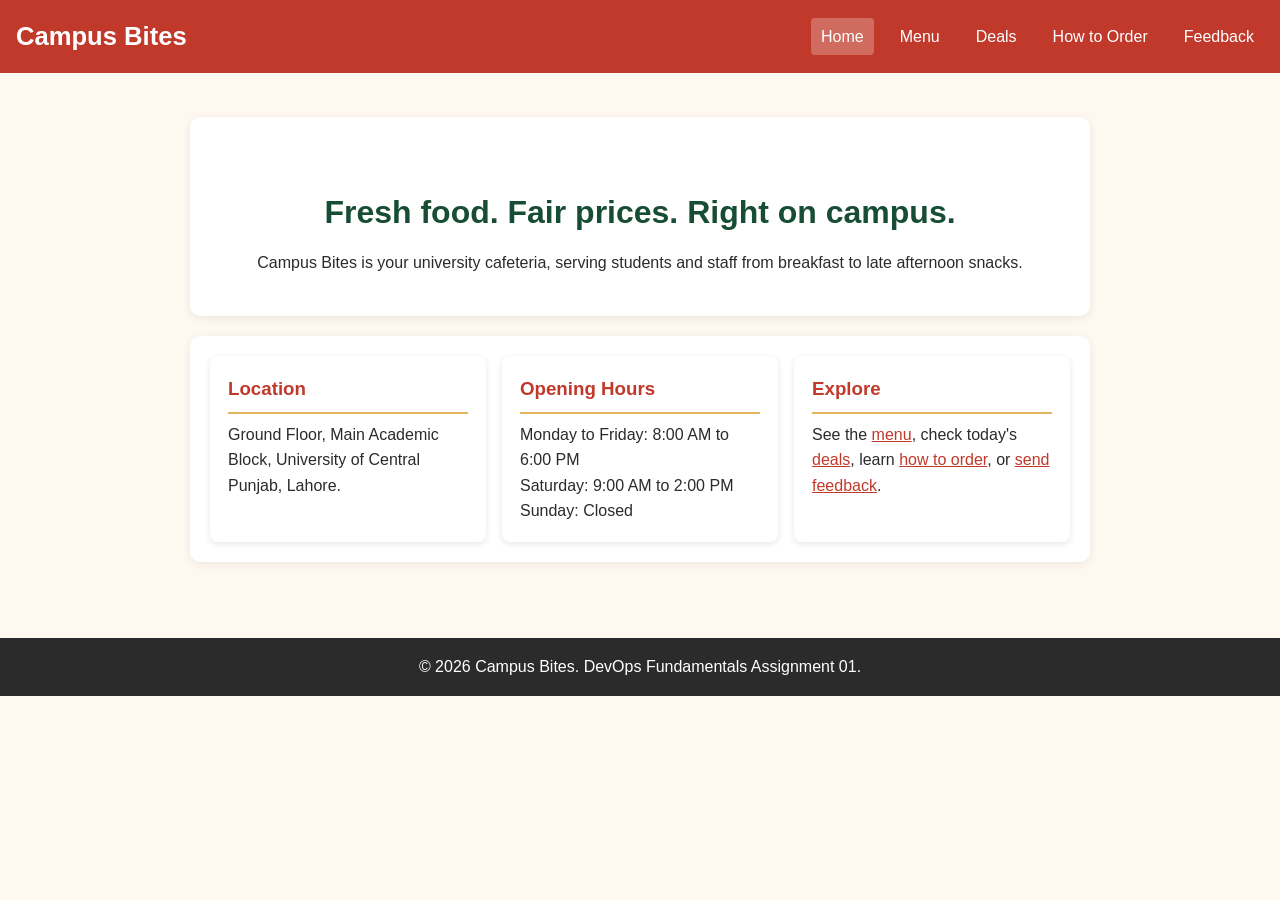
<file: src/index.html>
<!DOCTYPE html>
<html lang="en">
<head>
  <meta charset="UTF-8">
  <meta name="viewport" content="width=device-width, initial-scale=1.0">
  <title>Campus Bites | Home</title>
  <link rel="stylesheet" href="../styles/style.css">
</head>
<body>
  <header class="site-header">
    <h1 class="logo">Campus Bites</h1>
    <nav class="nav">
      <a href="index.html" class="active">Home</a>
      <a href="menu.html">Menu</a>
      <a href="deals.html">Deals</a>
      <a href="order.html">How to Order</a>
      <a href="feedback.html">Feedback</a>
    </nav>
  </header>

  <main class="container">
    <section class="hero">
      <h2>Fresh food. Fair prices. Right on campus.</h2>
      <p>Campus Bites is your university cafeteria, serving students and staff from breakfast to late afternoon snacks.</p>
    </section>

    <section class="cards home-cards">
      <article class="card">
        <h3>Location</h3>
        <p>Ground Floor, Main Academic Block, University of Central Punjab, Lahore.</p>
      </article>
      <article class="card">
        <h3>Opening Hours</h3>
        <p>Monday to Friday: 8:00 AM to 6:00 PM<br>Saturday: 9:00 AM to 2:00 PM<br>Sunday: Closed</p>
      </article>
      <article class="card">
        <h3>Explore</h3>
        <p>See the <a href="menu.html">menu</a>, check today's <a href="deals.html">deals</a>, learn <a href="order.html">how to order</a>, or <a href="feedback.html">send feedback</a>.</p>
      </article>
    </section>
  </main>

  <footer class="site-footer">
    <p>&copy; 2026 Campus Bites. DevOps Fundamentals Assignment 01.</p>
  </footer>
</body>
</html>
</file>
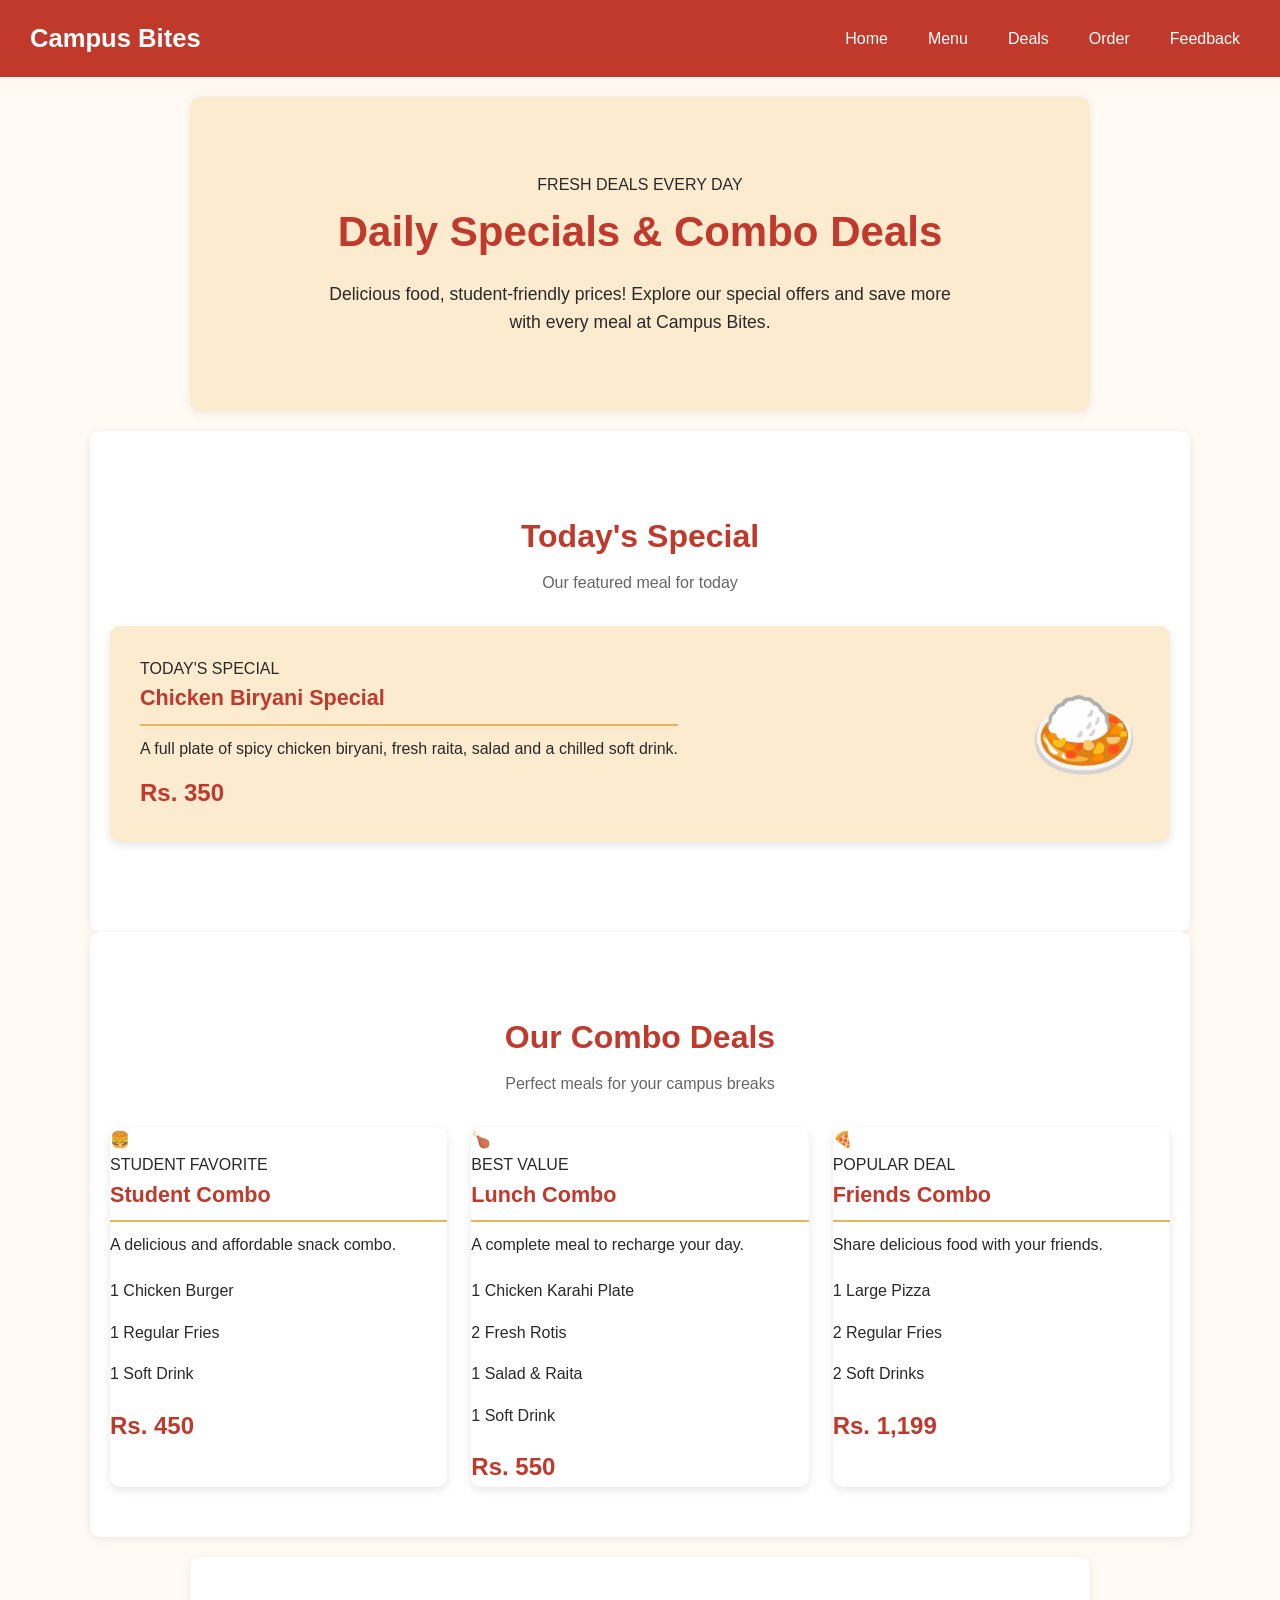
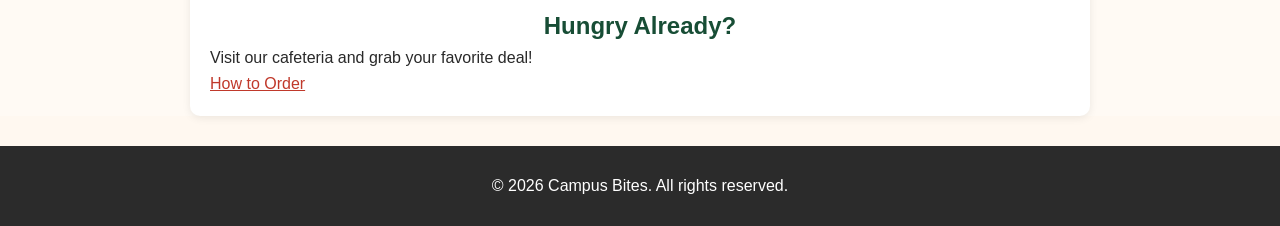
<file: src/deals.html>
<!DOCTYPE html>
<html lang="en">
<head>
    <meta charset="UTF-8">
    <meta name="viewport" content="width=device-width, initial-scale=1.0">
    <title>Daily Specials & Deals | Campus Bites</title>
    <link rel="stylesheet" href="../styles/style.css">
</head>
<body>

    <header class="deals-header">
        <nav class="deals-nav">
            <h2>Campus Bites</h2>
            <div class="deals-links">
                <a href="index.html">Home</a>
                <a href="menu.html">Menu</a>
                <a href="deals.html">Deals</a>
                <a href="order.html">Order</a>
                <a href="feedback.html">Feedback</a>
            </div>
        </nav>
    </header>

    <main class="deals-page">
        <section class="deals-hero">
            <span class="deals-label">FRESH DEALS EVERY DAY</span>
            <h1>Daily Specials & Combo Deals</h1>
            <p>
                Delicious food, student-friendly prices!
                Explore our special offers and save more
                with every meal at Campus Bites.
            </p>
        </section>

        <section class="deals-container">
            <div class="deals-section-title">
                <h2>Today's Special</h2>
                <p>Our featured meal for today</p>
            </div>

            <article class="deal-card deals-featured">
                <div class="deal-info">
                    <span class="deal-tag">TODAY'S SPECIAL</span>
                    <h3>Chicken Biryani Special</h3>
                    <p>
                        A full plate of spicy chicken biryani,
                        fresh raita, salad and a chilled soft drink.
                    </p>
                    <div class="deal-price">Rs. 350</div>
                </div>
                <div class="deal-emoji" aria-hidden="true">🍛</div>
            </article>
        </section>

        <section class="deals-container">
            <div class="deals-section-title">
                <h2>Our Combo Deals</h2>
                <p>Perfect meals for your campus breaks</p>
            </div>

            <div class="deals-grid">

                <article class="deal-card">
                    <div class="deal-icon" aria-hidden="true">🍔</div>
                    <span class="deal-tag">STUDENT FAVORITE</span>
                    <h3>Student Combo</h3>
                    <p>A delicious and affordable snack combo.</p>
                    <ul>
                        <li>1 Chicken Burger</li>
                        <li>1 Regular Fries</li>
                        <li>1 Soft Drink</li>
                    </ul>
                    <div class="deal-price">Rs. 450</div>
                </article>

                <article class="deal-card">
                    <div class="deal-icon" aria-hidden="true">🍗</div>
                    <span class="deal-tag">BEST VALUE</span>
                    <h3>Lunch Combo</h3>
                    <p>A complete meal to recharge your day.</p>
                    <ul>
                        <li>1 Chicken Karahi Plate</li>
                        <li>2 Fresh Rotis</li>
                        <li>1 Salad & Raita</li>
                        <li>1 Soft Drink</li>
                    </ul>
                    <div class="deal-price">Rs. 550</div>
                </article>

                <article class="deal-card">
                    <div class="deal-icon" aria-hidden="true">🍕</div>
                    <span class="deal-tag">POPULAR DEAL</span>
                    <h3>Friends Combo</h3>
                    <p>Share delicious food with your friends.</p>
                    <ul>
                        <li>1 Large Pizza</li>
                        <li>2 Regular Fries</li>
                        <li>2 Soft Drinks</li>
                    </ul>
                    <div class="deal-price">Rs. 1,199</div>
                </article>

            </div>
        </section>

        <section class="deals-cta">
            <h2>Hungry Already?</h2>
            <p>Visit our cafeteria and grab your favorite deal!</p>
            <a href="order.html" class="deals-button">
                How to Order
            </a>
        </section>
    </main>

    <footer class="deals-footer">
        <p>&copy; 2026 Campus Bites. All rights reserved.</p>
    </footer>

</body>
</html>
</file>
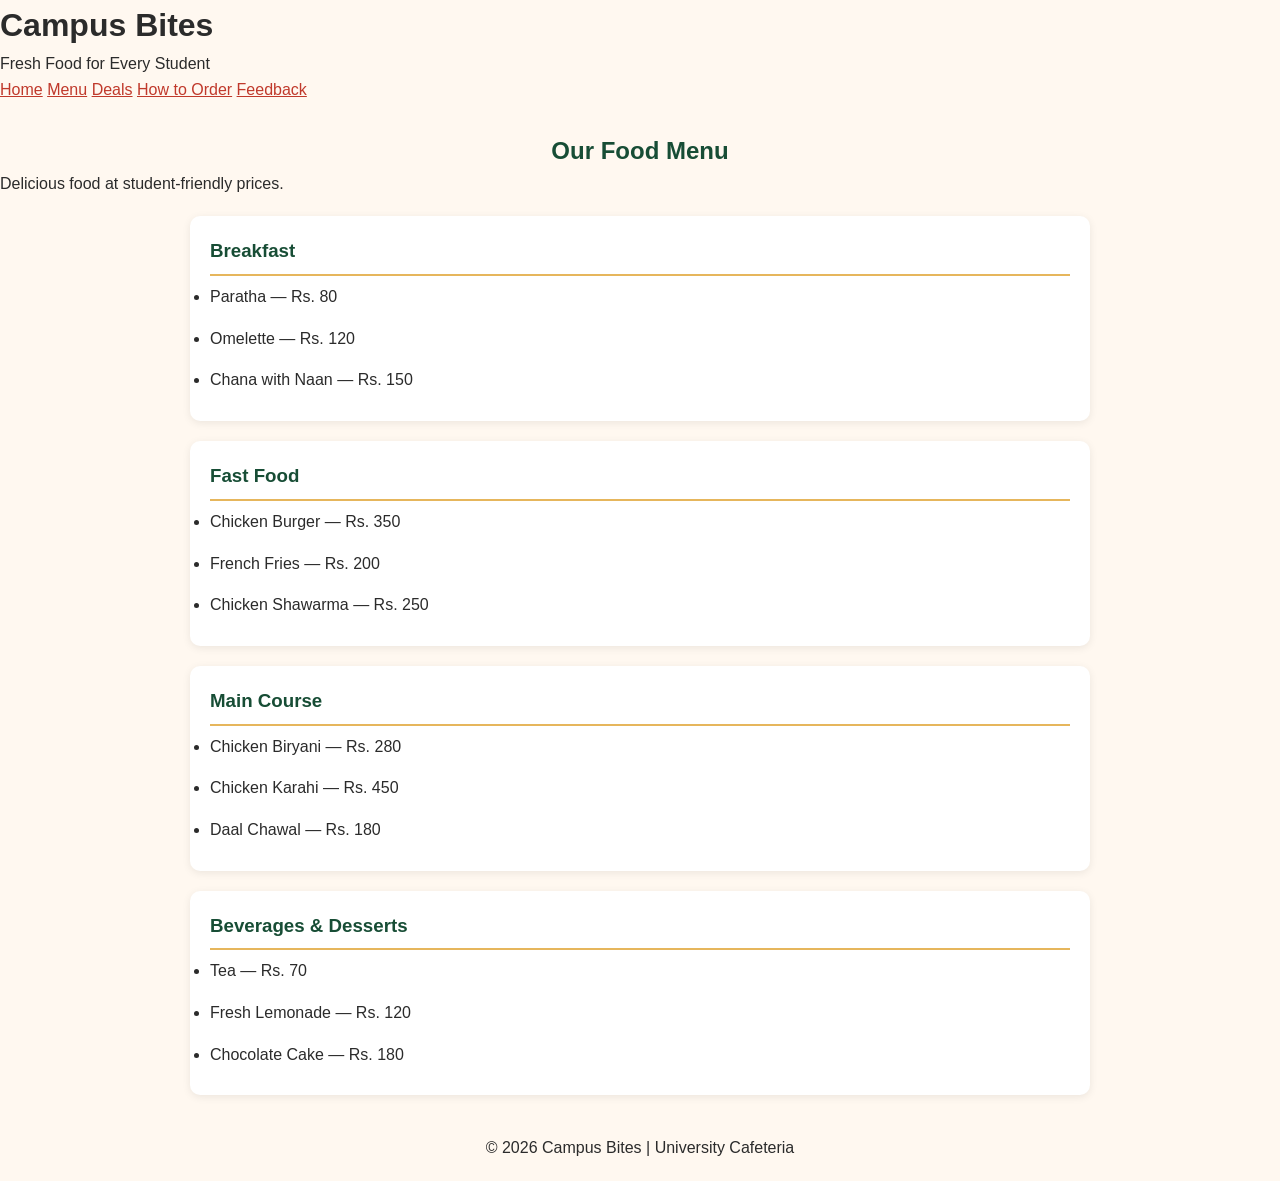
<file: src/menu.html>
﻿
<!DOCTYPE html>
<html lang="en">
<head>
    <meta charset="UTF-8">
    <meta name="viewport" content="width=device-width, initial-scale=1.0">
    <title>Campus Bites | Menu</title>
    <link rel="stylesheet" href="../styles/style.css">
</head>
<body>

    <header>
        <h1>Campus Bites</h1>
        <p>Fresh Food for Every Student</p>

        <nav>
            <a href="index.html">Home</a>
            <a href="menu.html">Menu</a>
            <a href="deals.html">Deals</a>
            <a href="order.html">How to Order</a>
            <a href="feedback.html">Feedback</a>
        </nav>
    </header>

    <main>
        <h2>Our Food Menu</h2>
        <p>Delicious food at student-friendly prices.</p>

        <section>
            <h3>Breakfast</h3>
            <ul>
                <li>Paratha — Rs. 80</li>
                <li>Omelette — Rs. 120</li>
                <li>Chana with Naan — Rs. 150</li>
            </ul>
        </section>

        <section>
            <h3>Fast Food</h3>
            <ul>
                <li>Chicken Burger — Rs. 350</li>
                <li>French Fries — Rs. 200</li>
                <li>Chicken Shawarma — Rs. 250</li>
            </ul>
        </section>

        <section>
            <h3>Main Course</h3>
            <ul>
                <li>Chicken Biryani — Rs. 280</li>
                <li>Chicken Karahi — Rs. 450</li>
                <li>Daal Chawal — Rs. 180</li>
            </ul>
        </section>

        <section>
            <h3>Beverages &amp; Desserts</h3>
            <ul>
                <li>Tea — Rs. 70</li>
                <li>Fresh Lemonade — Rs. 120</li>
                <li>Chocolate Cake — Rs. 180</li>
            </ul>
        </section>
    </main>

    <footer>
        <p>&copy; 2026 Campus Bites | University Cafeteria</p>
    </footer>

</body>
</html>
</file>
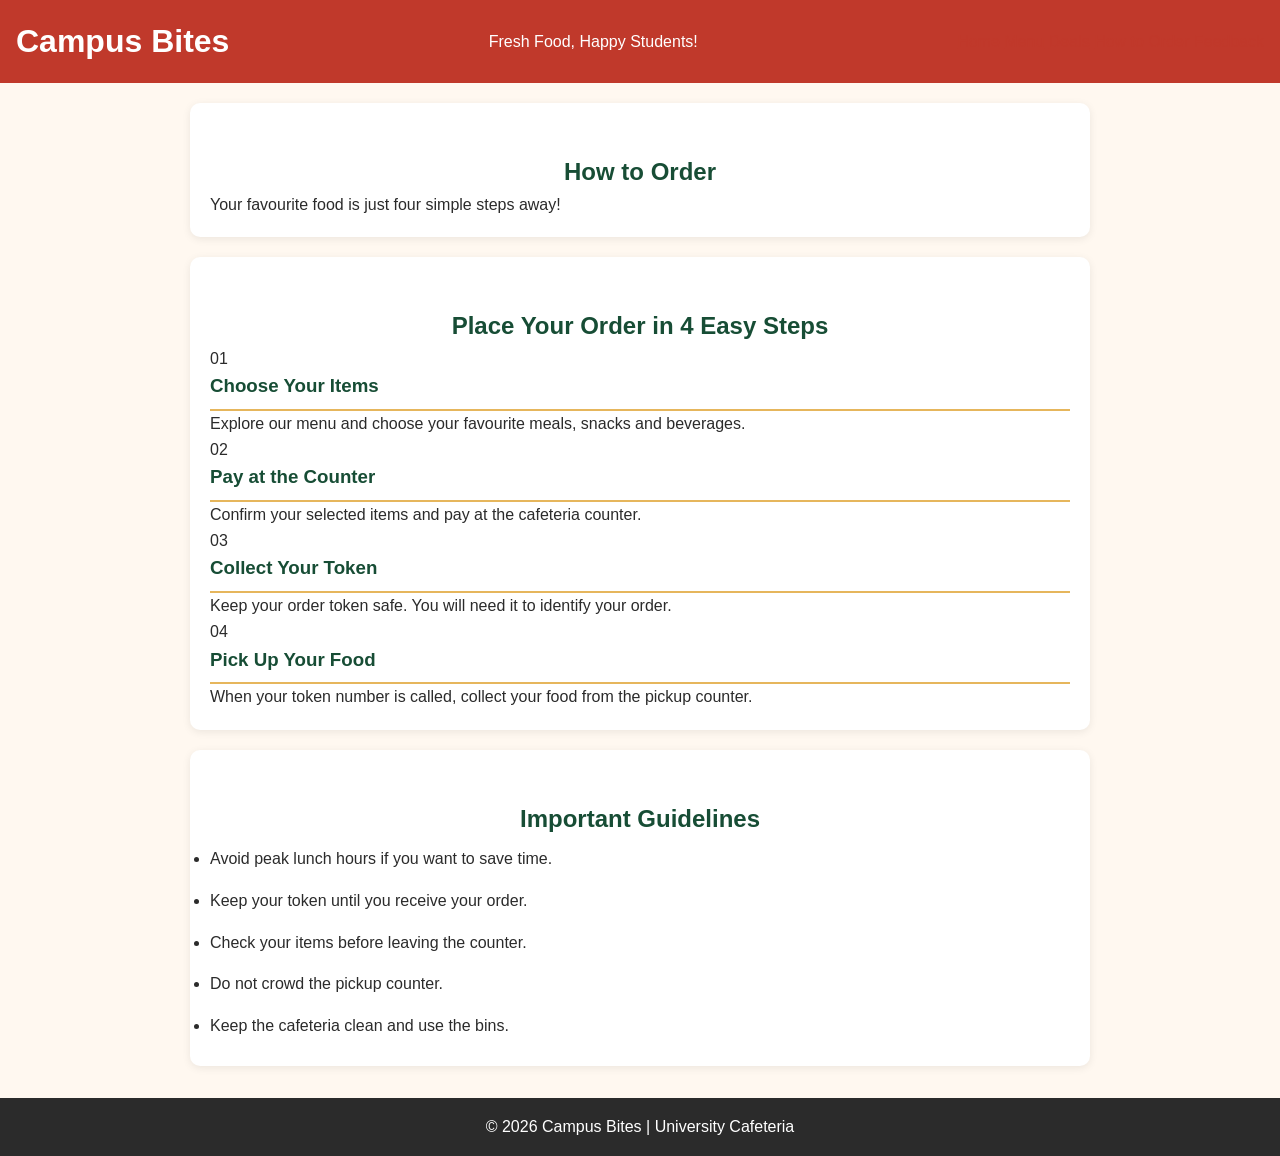
<file: src/order.html>
<!DOCTYPE html>
<html lang="en">
<head>
    <meta charset="UTF-8">
    <meta name="viewport" content="width=device-width, initial-scale=1.0">
    <title>How to Order | Campus Bites</title>
    <link rel="stylesheet" href="../styles/style.css">
</head>
<body>

    <header class="site-header">
        <h1>Campus Bites</h1>
        <p>Fresh Food, Happy Students!</p>

        <nav>
            <a href="index.html">Home</a>
            <a href="menu.html">Menu</a>
            <a href="deals.html">Deals</a>
            <a href="order.html" aria-current="page">How to Order</a>
            <a href="feedback.html">Feedback</a>
        </nav>
    </header>

    <main>
        <section class="order-hero">
            <h2>How to Order</h2>
            <p>Your favourite food is just four simple steps away!</p>
        </section>

        <section class="order-steps">
            <h2>Place Your Order in 4 Easy Steps</h2>

            <article class="order-card">
                <span class="step-number">01</span>
                <h3>Choose Your Items</h3>
                <p>Explore our menu and choose your favourite meals,
                   snacks and beverages.</p>
            </article>

            <article class="order-card">
                <span class="step-number">02</span>
                <h3>Pay at the Counter</h3>
                <p>Confirm your selected items and pay at the
                   cafeteria counter.</p>
            </article>

            <article class="order-card">
                <span class="step-number">03</span>
                <h3>Collect Your Token</h3>
                <p>Keep your order token safe. You will need it
                   to identify your order.</p>
            </article>

            <article class="order-card">
                <span class="step-number">04</span>
                <h3>Pick Up Your Food</h3>
                <p>When your token number is called, collect
                   your food from the pickup counter.</p>
            </article>
        </section>

        <section class="order-guidelines">
            <h2>Important Guidelines</h2>
            <ul>
                <li>Avoid peak lunch hours if you want to save time.</li>
                <li>Keep your token until you receive your order.</li>
                <li>Check your items before leaving the counter.</li>
                <li>Do not crowd the pickup counter.</li>
                <li>Keep the cafeteria clean and use the bins.</li>
            </ul>
        </section>
    </main>

    <footer class="site-footer">
        <p>&copy; 2026 Campus Bites | University Cafeteria</p>
    </footer>

</body>
</html>
</file>
<file: styles/style.css>
/* Campus Bites - shared styles */

/* ===== BASE (shared by all pages) ===== */
* {
    box-sizing: border-box;
    margin: 0;
    padding: 0;
}

body {
    font-family: Arial, Helvetica, sans-serif;
    line-height: 1.6;
    color: #2b2b2b;
    background: #fff8f0;
}

a {
    color: #c0392b;
}

.container {
    max-width: 1000px;
    margin: 0 auto;
    padding: 24px 16px;
}

.site-header {
    background: #c0392b;
    color: #fff;
    padding: 16px;
    display: flex;
    justify-content: space-between;
    align-items: center;
    flex-wrap: wrap;
    gap: 12px;
}

.logo {
    font-size: 1.6rem;
}

.nav {
    display: flex;
    gap: 16px;
    flex-wrap: wrap;
}

.nav a {
    color: #fff;
    text-decoration: none;
    padding: 6px 10px;
    border-radius: 4px;
}

.nav a:hover,
.nav a.active {
    background: rgba(255, 255, 255, 0.25);
}

.cards {
    display: grid;
    grid-template-columns: repeat(auto-fit, minmax(260px, 1fr));
    gap: 16px;
}

.card {
    background: #fff;
    border-radius: 8px;
    padding: 18px;
    box-shadow: 0 2px 6px rgba(0, 0, 0, 0.1);
}

.card h3 {
    margin-bottom: 8px;
    color: #c0392b;
}

.site-footer {
    text-align: center;
    padding: 16px;
    background: #2b2b2b;
    color: #fff;
    margin-top: 32px;
}

/* ===== HOME PAGE ===== */
.hero {
    text-align: center;
    padding: 40px 16px;
}

.hero h2 {
    font-size: 2rem;
    margin-bottom: 12px;
}

.home-cards {
    margin-top: 8px;
}

/* ===== DEALS PAGE ===== */
.deals-page {
    font-family: Arial, Helvetica, sans-serif;
    background: #fffaf4;
    color: #292929;
    min-height: 100vh;
}

.deals-container {
    max-width: 1100px;
    margin: 0 auto;
    padding: 50px 20px;
}

.deals-nav {
    display: flex;
    justify-content: space-between;
    align-items: center;
    flex-wrap: wrap;
    gap: 16px;
    padding: 18px 30px;
    background: #c0392b;
    color: #fff;
}

.deals-nav h2 {
    font-size: 1.6rem;
}

.deals-links {
    display: flex;
    align-items: center;
    flex-wrap: wrap;
    gap: 20px;
}

.deals-links a {
    color: #fff;
    text-decoration: none;
    padding: 6px 10px;
    border-radius: 4px;
}

.deals-links a:hover,
.deals-links a.active {
    background: rgba(255, 255, 255, 0.2);
}

.deals-hero {
    text-align: center;
    padding: 75px 20px;
    background: #fdebd0;
}

.deals-hero h1 {
    font-size: 42px;
    color: #c0392b;
    margin-bottom: 15px;
}

.deals-hero p {
    font-size: 1.1rem;
    max-width: 650px;
    margin: 0 auto;
}

.deals-section-title {
    text-align: center;
    margin-bottom: 30px;
}

.deals-section-title h2 {
    font-size: 2rem;
    color: #c0392b;
    margin-bottom: 8px;
}

.deals-section-title p {
    color: #666;
}

.deals-grid {
    display: grid;
    grid-template-columns: repeat(3, minmax(0, 1fr));
    gap: 24px;
}

.deal-card {
    background: #fff;
    border-radius: 10px;
    overflow: hidden;
    box-shadow: 0 3px 10px rgba(0, 0, 0, 0.1);
    transition: transform 0.2s ease, box-shadow 0.2s ease;
}

.deal-card:hover {
    transform: translateY(-5px);
    box-shadow: 0 6px 16px rgba(0, 0, 0, 0.15);
}

.deal-card-content {
    padding: 22px;
}

.deal-card h3 {
    color: #c0392b;
    font-size: 1.35rem;
    margin-bottom: 10px;
}

.deal-card p {
    margin-bottom: 12px;
}

.deal-items {
    padding-left: 20px;
    margin-bottom: 18px;
}

.deal-items li {
    margin-bottom: 5px;
}

.deal-price {
    font-size: 1.5rem;
    font-weight: bold;
    color: #c0392b;
    margin-top: 12px;
}

.deal-button {
    display: inline-block;
    background: #c0392b;
    color: #fff;
    padding: 10px 18px;
    border-radius: 5px;
    text-decoration: none;
    margin-top: 12px;
}

.deal-button:hover {
    background: #962d22;
}

.deals-featured {
    display: flex;
    align-items: center;
    justify-content: space-between;
    flex-wrap: wrap;
    gap: 25px;
    background: #fdebd0;
    border-radius: 10px;
    padding: 30px;
    margin-bottom: 40px;
}

.deals-featured-content {
    flex: 1;
    min-width: 220px;
}

.deals-featured h2 {
    color: #c0392b;
    margin-bottom: 10px;
}

.deal-emoji {
    font-size: 90px;
    text-align: center;
}

.deals-footer {
    text-align: center;
    background: #2b2b2b;
    color: #fff;
    padding: 22px 16px;
    margin-top: 30px;
}

.deals-footer p {
    margin: 5px 0;
}

/* ===== MENU PAGE ===== */
main h2 {
    text-align: center;
    color: #174d35;
    margin-top: 30px;
}

main section {
    background-color: #ffffff;
    padding: 20px;
    margin: 20px auto;
    max-width: 900px;
    border-radius: 10px;
    box-shadow: 0 2px 8px rgba(0, 0, 0, 0.08);
}

main section h3 {
    color: #174d35;
    border-bottom: 2px solid #e6b65c;
    padding-bottom: 8px;
}

main section li {
    padding: 8px 0;
}

footer {
    text-align: center;
    padding: 20px;
}

/* ===== RESPONSIVE DESIGN ===== */

/* Tablet */
@media (max-width: 900px) {
    .deals-grid {
        grid-template-columns: repeat(2, minmax(0, 1fr));
    }

    .deals-hero h1 {
        font-size: 34px;
    }

    .deals-container {
        padding: 40px 20px;
    }
}

/* Mobile */
@media (max-width: 600px) {
    .hero h2 {
        font-size: 1.4rem;
    }

    .site-header {
        flex-direction: column;
        text-align: center;
    }

    .nav {
        justify-content: center;
    }

    .nav a {
        display: inline-block;
        margin: 5px;
    }

    main section {
        margin: 12px;
        padding: 14px;
    }

    main h2 {
        font-size: 24px;
    }

    .deals-nav {
        flex-direction: column;
        text-align: center;
        padding: 18px;
    }

    .deals-links {
        justify-content: center;
        gap: 10px;
    }

    .deals-grid {
        grid-template-columns: 1fr;
    }

    .deals-hero {
        padding: 55px 20px;
    }

    .deals-hero h1 {
        font-size: 28px;
    }

    .deals-featured {
        flex-direction: column;
        text-align: center;
        padding: 22px;
    }

    .deal-emoji {
        font-size: 75px;
    }

    .deals-container {
        padding: 30px 15px;
    }

    .deal-card-content {
        padding: 18px;
    }

    .deals-section-title h2 {
        font-size: 1.6rem;
    }
}
</file>
